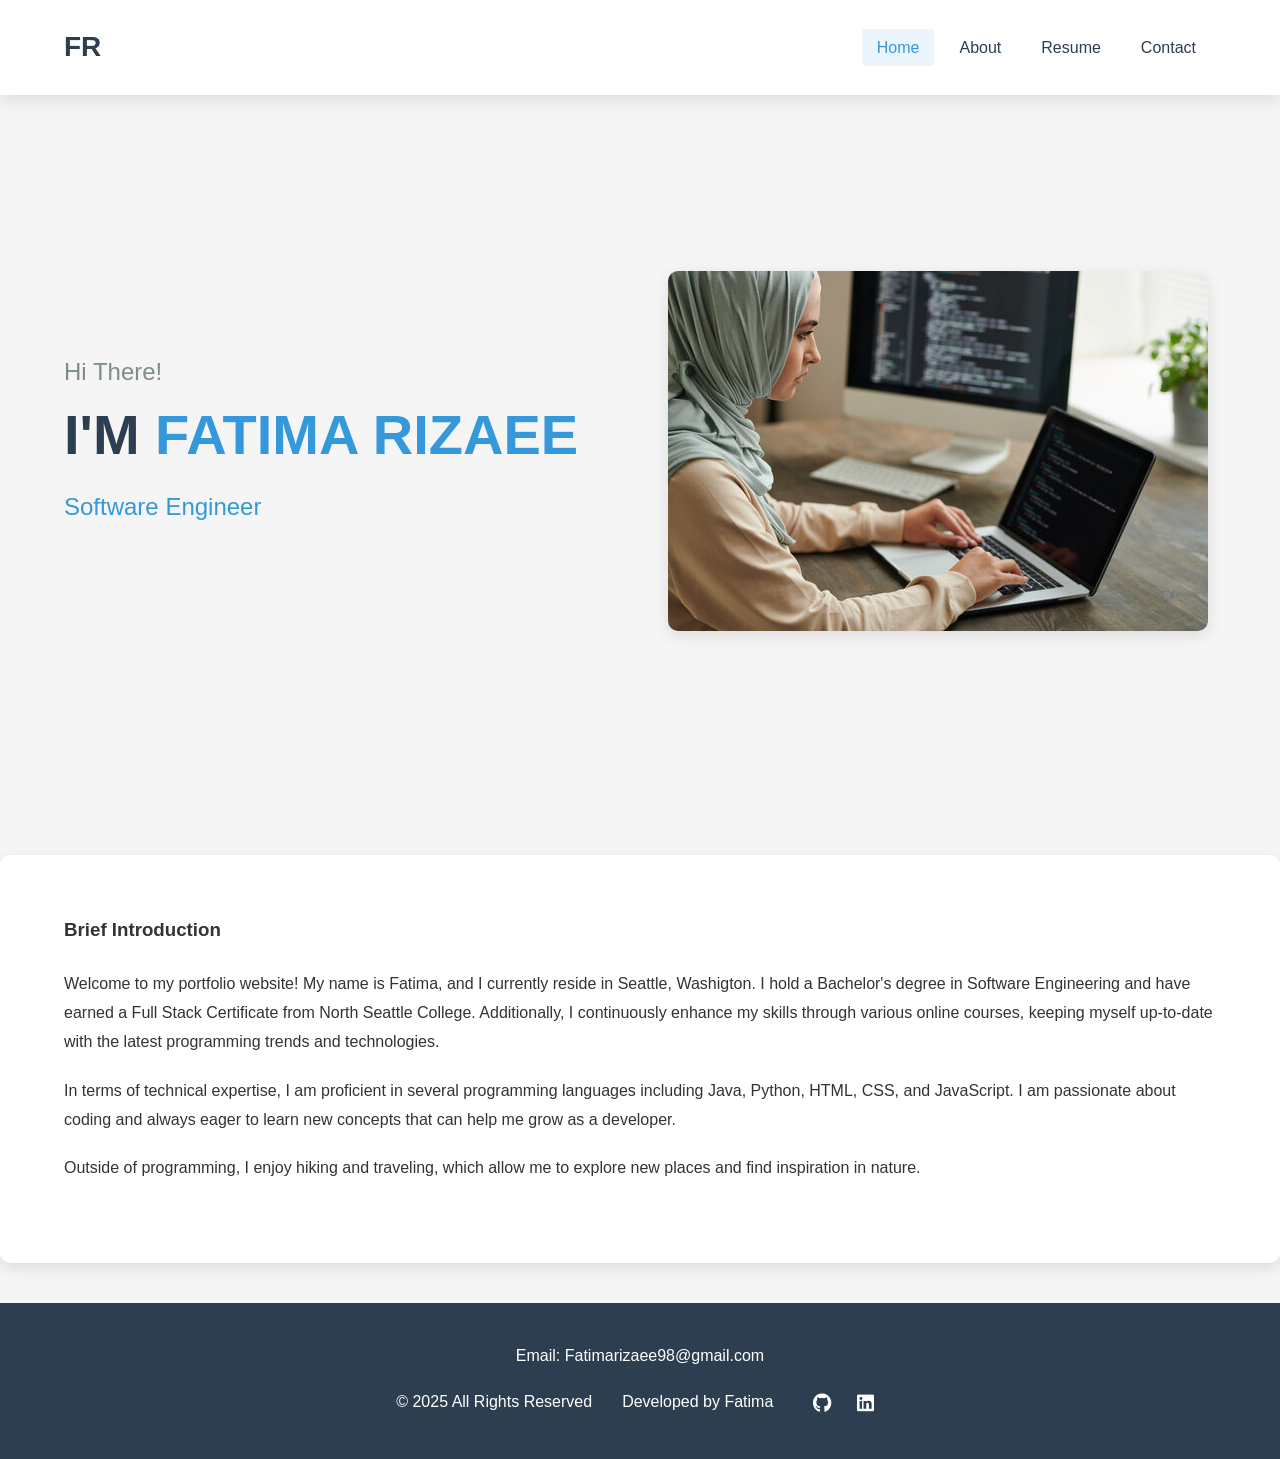
<file: portfolio/public/index.html>
<!DOCTYPE html>
<html lang="en">
<head>
  <meta charset="UTF-8" />
  <meta name="viewport" content="width=device-width, initial-scale=1">
  <title>Fatima Rizaee</title>
  <link href="css/style.css" type="text/css" rel="stylesheet">
  <link rel="stylesheet" href="https://cdnjs.cloudflare.com/ajax/libs/font-awesome/6.0.0-beta3/css/all.min.css">
</head>
<body class="home">

  <!-- ===== Header ===== -->
  <header>
    <div class="inner-header">
      <a href="index.html" class="logo">FR</a>
    </div>

    <nav id="primary">
      <ul>
        <li><a href="index.html" class="active">Home</a></li>
        <li><a href="about.html">About</a></li>
        <li><a href="resume.html">Resume</a></li>
        <li><a href="contact.html">Contact</a></li>
      </ul>
    </nav>
  </header>

  <div id="wrapper">
    <div id="hero">
      <div class="hero-text">
        <h2>Hi There!</h2>
        <h1>I'M <span class="highlight">FATIMA RIZAEE</span></h1>
        <h3>Software Engineer</h3>
      </div>

      <div class="hero-image">
        <img src="images/profile.jpg" alt="Fatima's Profile">
      </div>
    </div>
  </div>

  <!-- ===== Introduction Section ===== -->
  <div class="interoduction">
    <div class="content-intro">
      <h3>Brief Introduction</h3>
      <br>
      <p>Welcome to my portfolio website! My name is Fatima, and I currently reside in Seattle, Washigton. I hold a Bachelor's degree in Software Engineering and have earned a Full Stack Certificate from North Seattle College. Additionally, I continuously enhance my skills through various online courses, keeping myself up-to-date with the latest programming trends and technologies.</p>

      <p>In terms of technical expertise, I am proficient in several programming languages including Java, Python, HTML, CSS, and JavaScript. I am passionate about coding and always eager to learn new concepts that can help me grow as a developer.</p>

      <p>Outside of programming, I enjoy hiking and traveling, which allow me to explore new places and find inspiration in nature.</p>
    </div>
  </div>

  <!-- ===== Footer ===== -->
  <footer>
    <div class="contact-info">
      <p>Email: Fatimarizaee98@gmail.com</p>
    </div>
    <ul class="footer-list">
      <li>&copy; 2025 All Rights Reserved</li>
      <li>Developed by Fatima</li>
      <li class="social-icons">
        <a href="#"><i class="fab fa-github"></i></a>
        <a href="#"><i class="fab fa-linkedin"></i></a>
      </li>
    </ul>
  </footer>

  <script src="script.js"></script>
</body>
</html>
</file>
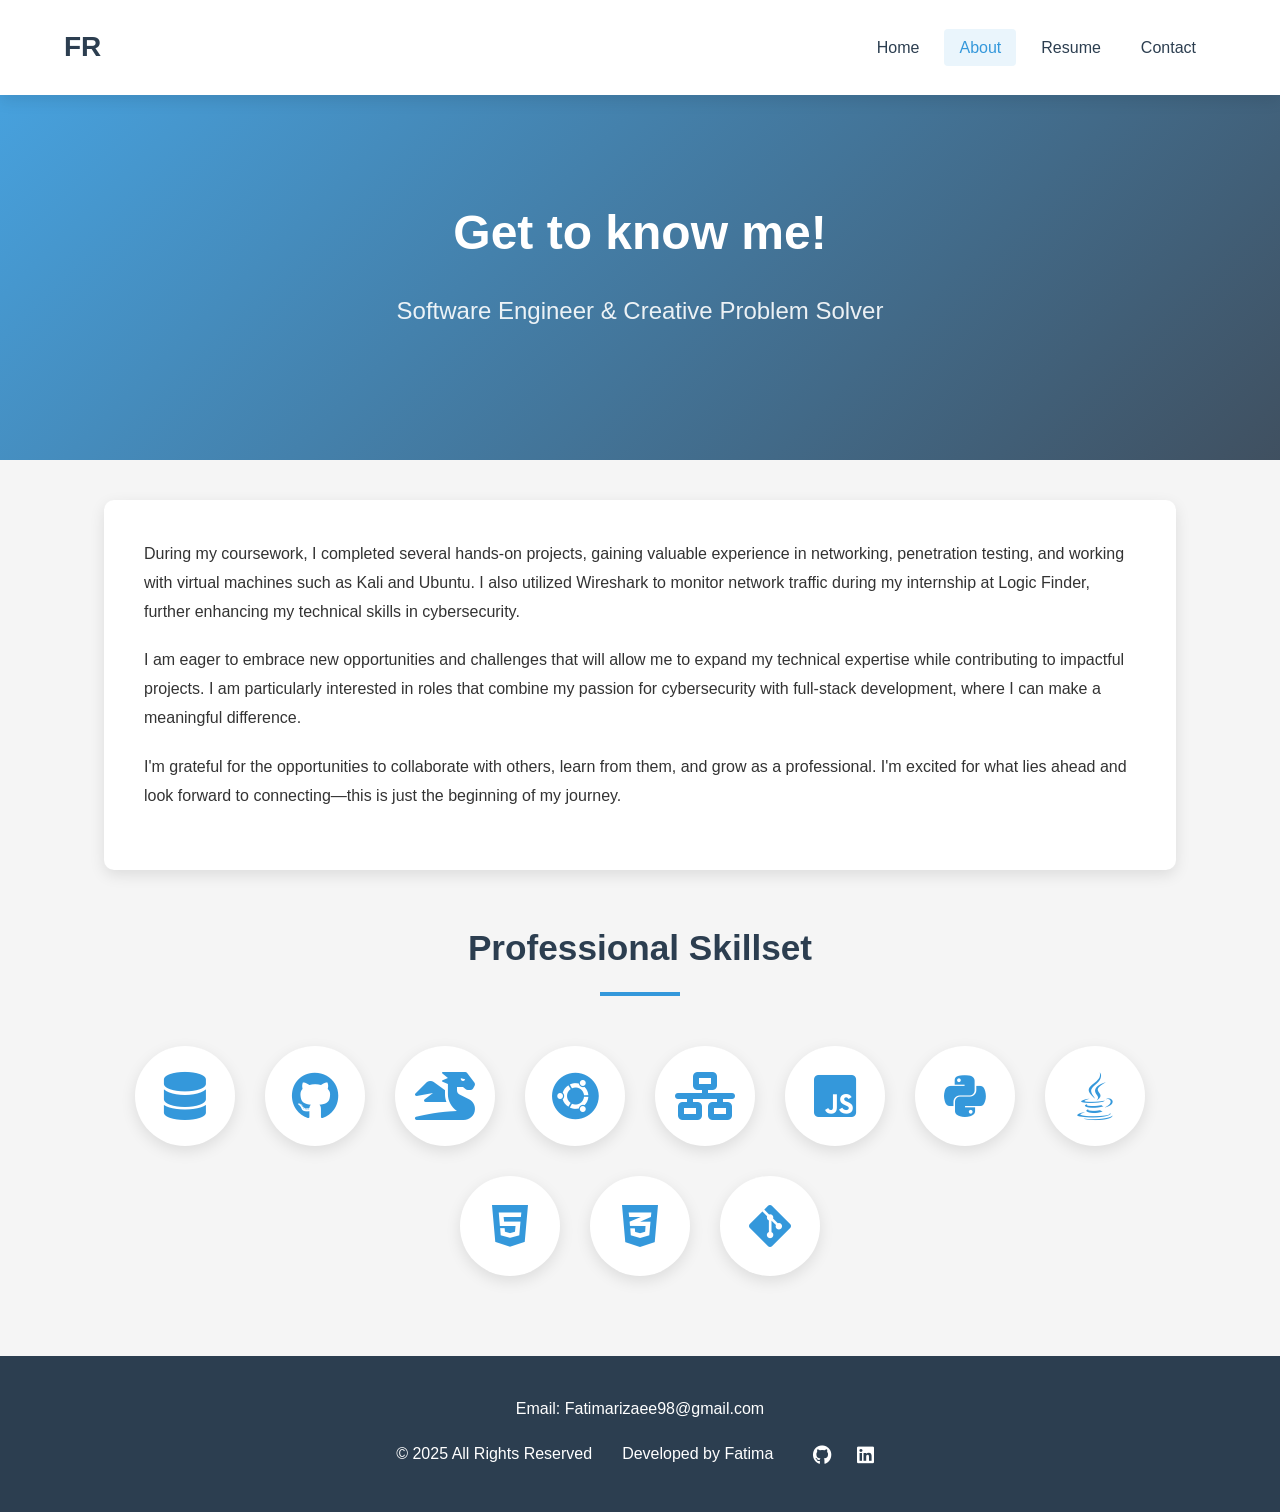
<file: portfolio/public/about.html>
<!DOCTYPE html>
<html lang="en">
<head>
  <meta charset="UTF-8" />
  <meta name="viewport" content="width=device-width, initial-scale=1">
  <title>About Fatima Rizaee</title>
  <link href="css/style.css" type="text/css" rel="stylesheet">
  <link rel="stylesheet" href="https://cdnjs.cloudflare.com/ajax/libs/font-awesome/6.0.0-beta3/css/all.min.css">
</head>
<body class="about">

  <!-- ===== Header ===== -->
  <header>
    <div class="inner-header">
      <a href="index.html" class="logo">FR</a>
    </div>

    <nav id="primary">
      <ul>
        <li><a href="index.html">Home</a></li>
        <li><a href="about.html" class="active">About</a></li>
        <li><a href="resume.html">Resume</a></li>
        <li><a href="contact.html">Contact</a></li>
      </ul>
    </nav>
  </header>

  <div id="wrapper">
    <!-- About Hero Section -->
    <section id="about-hero" class="hero-section">
      <div class="hero-content">
        <h1>Get to know me!</h1>
        <p class="hero-subtitle">Software Engineer & Creative Problem Solver</p>
      </div>
    </section>

    <!-- Main About Content -->
    <main class="about-main">
      <section class="about-section">
        <div class="about-text">
            <p>During my coursework, I completed several hands-on projects, gaining valuable experience in networking, penetration testing, and working with virtual machines such as Kali and Ubuntu. I also utilized Wireshark to monitor network traffic during my internship at Logic Finder, further enhancing my technical skills in cybersecurity.</p>

            <p>I am eager to embrace new opportunities and challenges that will allow me to expand my technical expertise while contributing to impactful projects. I am particularly interested in roles that combine my passion for cybersecurity with full-stack development, where I can make a meaningful difference.</p>

            <p>I'm grateful for the opportunities to collaborate with others, learn from them, and grow as a professional. I'm excited for what lies ahead and look forward to connecting—this is just the beginning of my journey.</p>
          
        </div>
      </section>

      <section class="skills-section">
        <h2 class="section-title">Professional Skillset</h2>
        <div class="skills-icons">
          <div class="skill-icon" title="MySQL">
            <i class="fas fa-database"></i>
          </div>
          <div class="skill-icon" title="GitHub">
            <i class="fab fa-github"></i>
          </div>
          <div class="skill-icon" title="Kali Linux">
            <i class="fas fa-dragon"></i> 
          </div>
          <div class="skill-icon" title="Ubuntu">
            <i class="fab fa-ubuntu"></i>
          </div>
          <div class="skill-icon" title="Wireshark">
            <i class="fas fa-network-wired"></i> 
          </div>
          <div class="skill-icon" title="JavaScript">
            <i class="fab fa-js-square"></i>
          </div>
          <div class="skill-icon" title="Python">
            <i class="fab fa-python"></i>
          </div>
          <div class="skill-icon" title="Java">
            <i class="fab fa-java"></i>
          </div>
          <div class="skill-icon" title="HTML5">
            <i class="fab fa-html5"></i>
          </div>
          <div class="skill-icon" title="CSS3">
            <i class="fab fa-css3-alt"></i>
          </div>
          <div class="skill-icon" title="Git">
            <i class="fab fa-git-alt"></i>
          </div>
        </div>
      </section>
    </main>
  </div>

  <!-- ===== Footer ===== -->
  <footer>
    <div class="contact-info">
      <p>Email: Fatimarizaee98@gmail.com</p>
    </div>
    <ul class="footer-list">
      <li>&copy; 2025 All Rights Reserved</li>
      <li>Developed by Fatima</li>
      <li class="social-icons">
        <a href="https://github.com/FatimaRe98"><i class="fab fa-github"></i></a>
        <a href="https://www.linkedin.com/in/fatima-rizaee-7a3a47226/"><i class="fab fa-linkedin"></i></a>
      </li>
    </ul>
  </footer>

  <script src="script.js"></script>
</body>
</html>
</file>
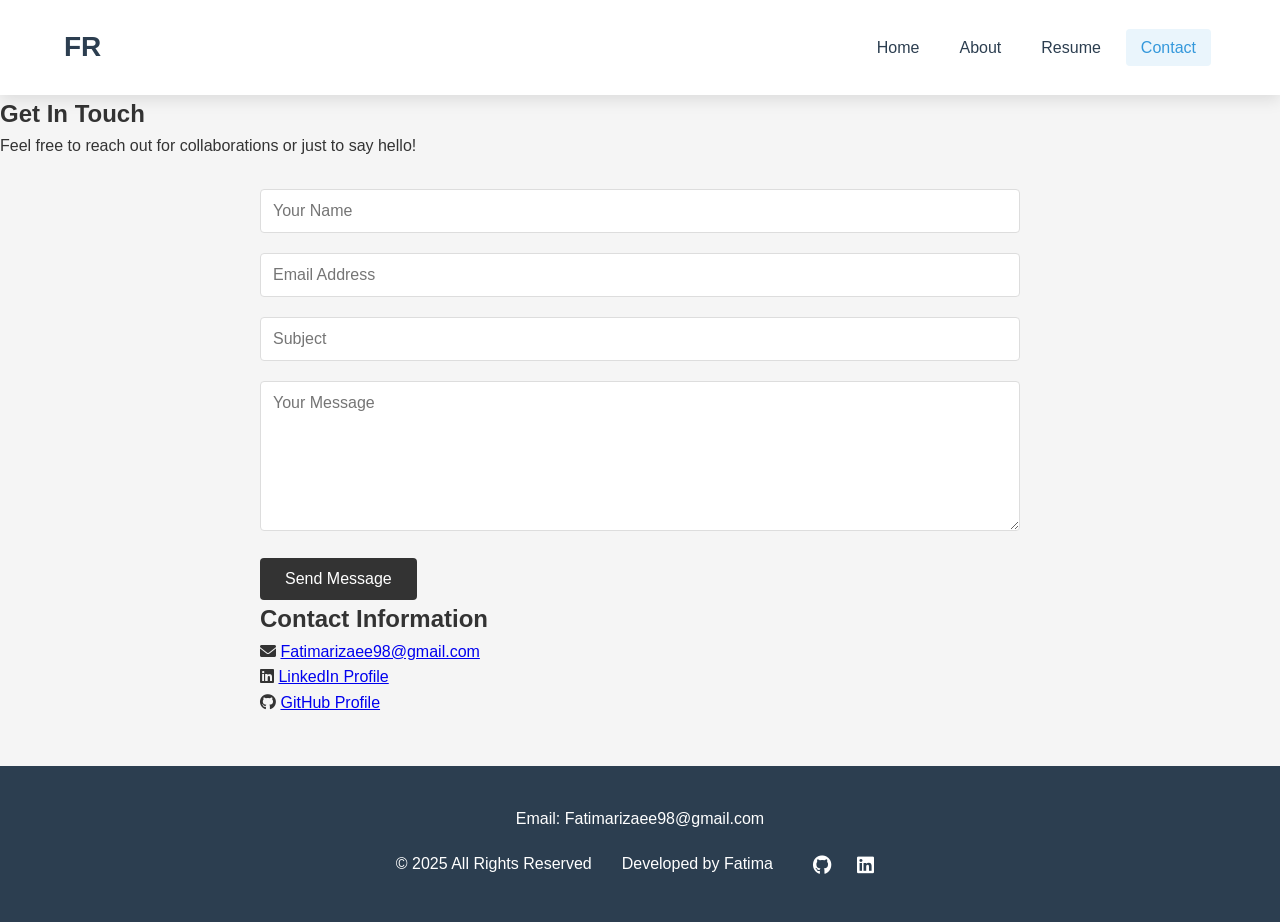
<file: portfolio/public/contact.html>
<!doctype html>
<html lang="en">
<head>
  <meta charset="UTF-8">
  <meta name="viewport" content="width=device-width, initial-scale=1.0">
  <title>Contact Fatima Rizaee</title>
  <link href="css/style.css" rel="stylesheet">
  <link rel="stylesheet" href="https://cdnjs.cloudflare.com/ajax/libs/font-awesome/6.0.0-beta3/css/all.min.css">
</head>
<body class="contact">
  <header>
    <div class="inner-header">
      <a href="index.html" class="logo">FR</a>
    </div>
    <nav id="primary">
      <ul>
        <li><a href="index.html">Home</a></li>
        <li><a href="about.html">About</a></li>
        <li><a href="resume.html">Resume</a></li>
        <li><a href="contact.html" class="active">Contact</a></li>
      </ul>
    </nav>
  </header>

  <div id="wrapper">
    <section class="contact-section">
      <h1>Get In Touch</h1>
      <p>Feel free to reach out for collaborations or just to say hello!</p>
      
      <div class="contact-container">
        <form id="contact-form" method="POST" action="/contact">
          <div class="form-group">
            <input type="text" id="name" name="name" placeholder="Your Name" required>
          </div>
          
          <div class="form-group">
            <input type="email" id="email" name="email" placeholder="Email Address" required>
          </div>
          
          <div class="form-group">
            <input type="text" id="subject" name="subject" placeholder="Subject" required>
          </div>
          
          <div class="form-group">
            <textarea id="message" name="message" placeholder="Your Message" required></textarea>
          </div>
          
          <button type="submit" class="submit-btn">Send Message</button>
        </form>
        
        <div id="success-message" style="display:none;">
          <h2><i class="fas fa-check-circle"></i> Thank You!</h2>
          <p>Your message has been sent successfully.</p>
        </div>
        
        <div class="contact-info">
          <h2>Contact Information</h2>
          <div class="contact-item">
            <i class="fas fa-envelope"></i>
            <a href="mailto:Fatimarizaee98@gmail.com">Fatimarizaee98@gmail.com</a>
          </div>
          <div class="contact-item">
            <i class="fab fa-linkedin"></i>
            <a href="https://linkedin.com/in/fatima-rizaee-7a3a47226" target="_blank">LinkedIn Profile</a>
          </div>
          <div class="contact-item">
            <i class="fab fa-github"></i>
            <a href="https://github.com/FatimaRe98" target="_blank">GitHub Profile</a>
          </div>
        </div>
      </div>
    </section>
  </div>

  <footer>
    <div class="contact-info">
      <p>Email: Fatimarizaee98@gmail.com</p>
    </div>
    <ul class="footer-list">
      <li>&copy; 2025 All Rights Reserved</li>
      <li>Developed by Fatima</li>
      <li class="social-icons">
        <a href="https://github.com/FatimaRe98" target="_blank" aria-label="GitHub">
          <i class="fab fa-github"></i>
        </a>
        <a href="https://www.linkedin.com/in/fatima-rizaee-7a3a47226/" target="_blank" aria-label="LinkedIn">
          <i class="fab fa-linkedin"></i>
        </a>
      </li>
    </ul>
  </footer>

  <script src="script.js"></script>
</body>
</html>
</file>
<file: portfolio/public/css/style.css>
/* Global Variables */
:root {
  --primary-color: #3498db;
  --secondary-color: #2c3e50;
  --text-color: #333;
  --light-gray: #f5f5f5;
  --medium-gray: #7f8c8d;
  --white: #ffffff;
  --box-shadow: 0 5px 15px rgba(0,0,0,0.1);
  --transition: all 0.3s ease;
}

/* Reset and Base Styles */
* {
  margin: 0;
  padding: 0;
  box-sizing: border-box;
}

body {
  font-family: 'Segoe UI', Tahoma, Geneva, Verdana, sans-serif;
  background-color: var(--light-gray);
  color: var(--text-color);
  line-height: 1.6;
}

/* Header Styles */
header {
  display: flex;
  justify-content: space-between;
  align-items: center;
  padding: 25px 5%;
  background-color: var(--white);
  position: sticky;
  top: 0;
  z-index: 100;
  box-shadow: var(--box-shadow);
}

.logo {
  font-size: 28px;
  font-weight: bold;
  color: var(--secondary-color);
  text-decoration: none;
}

/* Navigation */
#primary ul {
  display: flex;
  list-style: none;
}

#primary ul li a {
  text-decoration: none;
  color: var(--secondary-color);
  padding: 10px 15px;
  margin: 0 5px;
  font-weight: 500;
  transition: var(--transition);
  border-radius: 4px;
}

#primary ul li a:hover,
#primary ul li a.active {
  color: var(--primary-color);
  background-color: rgba(52, 152, 219, 0.1);
}

/* Hero Section */
#hero {
  display: flex;
  align-items: center;
  justify-content: space-between;
  padding: 80px 5%;
  min-height: 80vh;
}

.hero-text {
  flex: 1;
  padding-right: 40px;
}

.hero-text h1 {
  font-size: 3.5rem;
  margin-bottom: 20px;
  color: var(--secondary-color);
  line-height: 1.2;
}

.hero-text h2 {
  font-size: 1.5rem;
  color: var(--medium-gray);
  margin-bottom: 10px;
  font-weight: normal;
}

.hero-text h3 {
  font-size: 1.5rem;
  color: var(--primary-color);
  margin-bottom: 30px;
  font-weight: normal;
}

.highlight {
  color: var(--primary-color);
}

.hero-image {
  flex: 1;
  text-align: center;
  position: relative;
}

.hero-image img {
  max-width: 100%;
  max-height: 500px;
  border-radius: 10px;
  box-shadow: var(--box-shadow);
  object-fit: cover;
}

/* Social Links */
.social-links {
  margin-top: 30px;
}

.social-links a {
  display: inline-block;
  margin-right: 15px;
  color: var(--secondary-color);
  font-size: 1.5rem;
  transition: var(--transition);
}

.social-links a:hover {
  color: var(--primary-color);
  transform: translateY(-3px);
}

/* Introduction Section */
.interoduction {
  padding: 60px 5%;
  background-color: var(--white);
  margin: 40px 0;
  border-radius: 10px;
  box-shadow: var(--box-shadow);
}

.content-intro p {
  margin-bottom: 20px;
  line-height: 1.8;
}

.read-more-content {
  display: none;
  padding-top: 20px;
}

.read-more-button {
  background-color: var(--primary-color);
  color: white;
  border: none;
  padding: 10px 20px;
  border-radius: 5px;
  cursor: pointer;
  transition: var(--transition);
}

.read-more-button:hover {
  background-color: var(--secondary-color);
}

/* Footer */
footer {
  background-color: var(--secondary-color);
  color: var(--white);
  padding: 40px 5%;
  text-align: center;
}

.contact-info {
  margin-bottom: 20px;
}

.footer-list {
  display: flex;
  justify-content: center;
  list-style: none;
  flex-wrap: wrap;
}

.footer-list li {
  margin: 0 15px;
}

.footer-list a {
  color: var(--white);
  text-decoration: none;
}

.social-icons a {
  color: var(--white);
  font-size: 1.2rem;
  margin: 0 10px;
}

/* Responsive Design */
@media (max-width: 992px) {
  .hero-text h1 {
    font-size: 2.8rem;
  }
}

@media (max-width: 768px) {
  #hero {
    flex-direction: column;
    text-align: center;
    padding: 60px 5%;
  }

  .hero-text {
    padding-right: 0;
    margin-bottom: 40px;
  }

  .hero-text h1 {
    font-size: 2.2rem;
  }

  .hero-text h2,
  .hero-text h3 {
    font-size: 1.2rem;
  }

  .social-links {
    justify-content: center;
  }
}

@media (max-width: 576px) {
  header {
    flex-direction: column;
    padding: 15px 5%;
  }

  .logo {
    margin-bottom: 15px;
  }

  #primary ul {
    flex-wrap: wrap;
    justify-content: center;
  }

  #primary ul li a {
    padding: 8px 10px;
    font-size: 0.9rem;
  }

  .hero-text h1 {
    font-size: 1.8rem;
  }
}
/* About Page Specific Styles */
.about .hero-section {
  background: linear-gradient(135deg, rgba(52, 152, 219, 0.9), rgba(44, 62, 80, 0.9));
  color: var(--white);
  padding: 100px 5%;
  text-align: center;
  margin-bottom: 40px;
}

.about .hero-content h1 {
  font-size: 3rem;
  margin-bottom: 20px;
  color: var(--white);
}

.about .hero-subtitle {
  font-size: 1.5rem;
  color: rgba(255, 255, 255, 0.9);
  margin-bottom: 30px;
}

.about-main {
  max-width: 1200px;
  margin: 0 auto;
  padding: 0 5%;
}

.about-section {
  background-color: var(--white);
  padding: 40px;
  border-radius: 10px;
  box-shadow: var(--box-shadow);
  margin-bottom: 50px;
}

.about-text p {
  margin-bottom: 20px;
  line-height: 1.8;
}

.coding-passion {
  font-weight: bold;
  color: var(--primary-color);
  font-style: italic;
  font-size: 1.1rem;
}

.skills-section {
  margin-bottom: 80px;
}

.section-title {
  text-align: center;
  font-size: 2.2rem;
  color: var(--secondary-color);
  margin-bottom: 50px;
  position: relative;
}

.section-title::after {
  content: '';
  display: block;
  width: 80px;
  height: 4px;
  background-color: var(--primary-color);
  margin: 15px auto 0;
}

.skills-grid {
  display: grid;
  grid-template-columns: repeat(auto-fit, minmax(250px, 1fr));
  gap: 30px;
}

.skill-card {
  background-color: var(--white);
  padding: 30px;
  border-radius: 10px;
  box-shadow: var(--box-shadow);
  transition: var(--transition);
  text-align: center;
}

.skill-card:hover {
  transform: translateY(-10px);
}

.skills-icons {
  display: flex;
  flex-wrap: wrap;
  justify-content: center;
  gap: 30px;
  margin-top: 40px;
}

.skill-icon {
  font-size: 3rem;
  color: var(--primary-color);
  background-color: var(--white);
  width: 100px;
  height: 100px;
  border-radius: 50%;
  display: flex;
  align-items: center;
  justify-content: center;
  box-shadow: var(--box-shadow);
  transition: var(--transition);
  position: relative;
}

.skill-icon:hover {
  transform: translateY(-10px);
  color: var(--secondary-color);
}

.skill-icon span {
  font-size: 1.5rem;
  font-weight: bold;
  position: absolute;
  bottom: 20px;
  right: 20px;
}

/* Tooltip on hover */
.skill-icon::after {
  content: attr(title);
  position: absolute;
  bottom: -40px;
  left: 50%;
  transform: translateX(-50%);
  background-color: var(--secondary-color);
  color: white;
  padding: 5px 10px;
  border-radius: 5px;
  font-size: 0.9rem;
  opacity: 0;
  transition: var(--transition);
  white-space: nowrap;
}

.skill-icon:hover::after {
  opacity: 1;
  bottom: -50px;
}

/* Responsive Adjustments */
@media (max-width: 768px) {
  .about .hero-content h1 {
    font-size: 2.2rem;
  }
  
  .about .hero-subtitle {
    font-size: 1.2rem;
  }
  
  .about-section {
    padding: 30px 20px;
  }
  
  .section-title {
    font-size: 1.8rem;
  }
}

@media (max-width: 576px) {
  .about .hero-content h1 {
    font-size: 1.8rem;
  }
  
  .skills-grid {
    grid-template-columns: 1fr;
  }
}
/* Timeline Section - matches about page style */
.timeline-section {
  max-width: 800px;
  margin: 40px auto;
  padding: 0 20px;
}

.timeline-section h2 {
  font-size: 2rem;
  color: #2c3e50;
  margin-bottom: 30px;
  text-align: center;
  position: relative;
}

.timeline-section h2::after {
  content: '';
  position: absolute;
  bottom: -10px;
  left: 50%;
  transform: translateX(-50%);
  width: 80px;
  height: 3px;
  background: #3498db;
}

.timeline {
  position: relative;
  padding-left: 50px;
}

.timeline::before {
  content: '';
  position: absolute;
  left: 20px;
  top: 0;
  bottom: 0;
  width: 2px;
  background: #e0e0e0;
}

.timeline-item {
  position: relative;
  margin-bottom: 40px;
  background: white;
  border-radius: 8px;
  padding: 25px;
  box-shadow: 0 3px 15px rgba(0,0,0,0.05);
  transition: transform 0.3s ease;
}

.timeline-item:hover {
  transform: translateY(-5px);
}

.timeline-date {
  position: absolute;
  left: -70px;
  top: 10px;
  width: 60px;
  padding: 5px 10px;
  text-align: center;
  background: #3498db;
  color: white;
  border-radius: 20px;
  font-weight: bold;
  font-size: 0.9rem;
}

.timeline-item::before {
  content: '';
  position: absolute;
  left: -38px;
  top: 20px;
  width: 12px;
  height: 12px;
  border-radius: 50%;
  background: #3498db;
  border: 3px solid white;
  z-index: 1;
}

.timeline-item h3 {
  color: #2c3e50;
  margin-top: 0;
  margin-bottom: 10px;
}

.timeline-item p {
  color: #555;
  line-height: 1.6;
  margin-bottom: 0;
}

/* Responsive adjustments */
@media (max-width: 768px) {
  .timeline {
      padding-left: 30px;
  }
  
  .timeline-date {
      left: -50px;
      width: 50px;
      font-size: 0.8rem;
  }
}

/* Hero section for achievements page */
#achievements-hero.hero-section {
  background: linear-gradient(135deg, #f5f7fa 0%, #e4e8eb 100%);
  padding: 80px 20px;
  text-align: center;
}

#achievements-hero .hero-content h1 {
  color: #2c3e50;
  font-size: 2.5rem;
  margin-bottom: 15px;
}

#achievements-hero .hero-subtitle {
  color: #7f8c8d;
  font-size: 1.2rem;
  font-weight: 300;
}
/* CV Page Styles */
.cv-container {
  max-width: 1000px;
  margin: 40px auto;
  padding: 0 20px;
}

.cv-header {
  text-align: center;
  margin-bottom: 40px;
}

.cv-header h1 {
  color: #2c3e50;
  margin-bottom: 10px;
}

.cv-header p {
  color: #7f8c8d;
  font-size: 1.1rem;
}

.download-btn {
  display: inline-block;
  background: #3498db;
  color: white;
  padding: 12px 25px;
  border-radius: 30px;
  text-decoration: none;
  font-weight: bold;
  margin-top: 20px;
  transition: all 0.3s ease;
  border: 2px solid #3498db;
}

.download-btn:hover {
  background: transparent;
  color: #3498db;
}

.download-btn i {
  margin-right: 8px;
}

.resume-embed {
  width: 100%;
  height: 1000px;
  border: 1px solid #e0e0e0;
  border-radius: 8px;
  box-shadow: 0 3px 15px rgba(0,0,0,0.05);
  margin-top: 30px;
}

.mobile-view {
  display: none;
  text-align: center;
  margin-top: 30px;
}

/* Hero section for CV page */
#cv-hero.hero-section {
  background: linear-gradient(135deg, #f5f7fa 0%, #e4e8eb 100%);
  padding: 80px 20px;
  text-align: center;
}

#cv-hero .hero-content h1 {
  color: #2c3e50;
  font-size: 2.5rem;
  margin-bottom: 15px;
}

#cv-hero .hero-subtitle {
  color: #7f8c8d;
  font-size: 1.2rem;
  font-weight: 300;
}

@media (max-width: 768px) {
  .resume-embed {
      height: 600px;
  }
  
  .mobile-view {
      display: block;
  }
  
  .resume-embed {
      display: none;
  }
}
/* Additional contact page styles */
.contact-container {
  max-width: 800px;
  margin: 0 auto;
  padding: 30px 20px;
}

.contact-form {
  background-color: #f9f9f9;
  padding: 30px;
  border-radius: 8px;
  box-shadow: 0 2px 10px rgba(0,0,0,0.1);
}

.form-group {
  margin-bottom: 20px;
}

.form-group label {
  display: block;
  margin-bottom: 8px;
  font-weight: 600;
}

.form-group input,
.form-group textarea {
  width: 100%;
  padding: 12px;
  border: 1px solid #ddd;
  border-radius: 4px;
  font-family: inherit;
  font-size: 16px;
}

.form-group textarea {
  min-height: 150px;
  resize: vertical;
}

.submit-btn {
  background-color: #333;
  color: white;
  border: none;
  padding: 12px 25px;
  border-radius: 4px;
  cursor: pointer;
  font-size: 16px;
  transition: background-color 0.3s;
}

.submit-btn:hover {
  background-color: #555;
}

.contact-info-section {
  margin-top: 40px;
  text-align: center;
}

.contact-methods {
  display: flex;
  justify-content: center;
  gap: 30px;
  margin-top: 20px;
}

.contact-method {
  text-align: center;
}

.contact-method i {
  font-size: 24px;
  color: #333;
  margin-bottom: 10px;
}

.success-message {
  display: none;
  background-color: #d4edda;
  color: #155724;
  padding: 15px;
  border-radius: 4px;
  margin-bottom: 20px;
  text-align: center;
}
</file>
